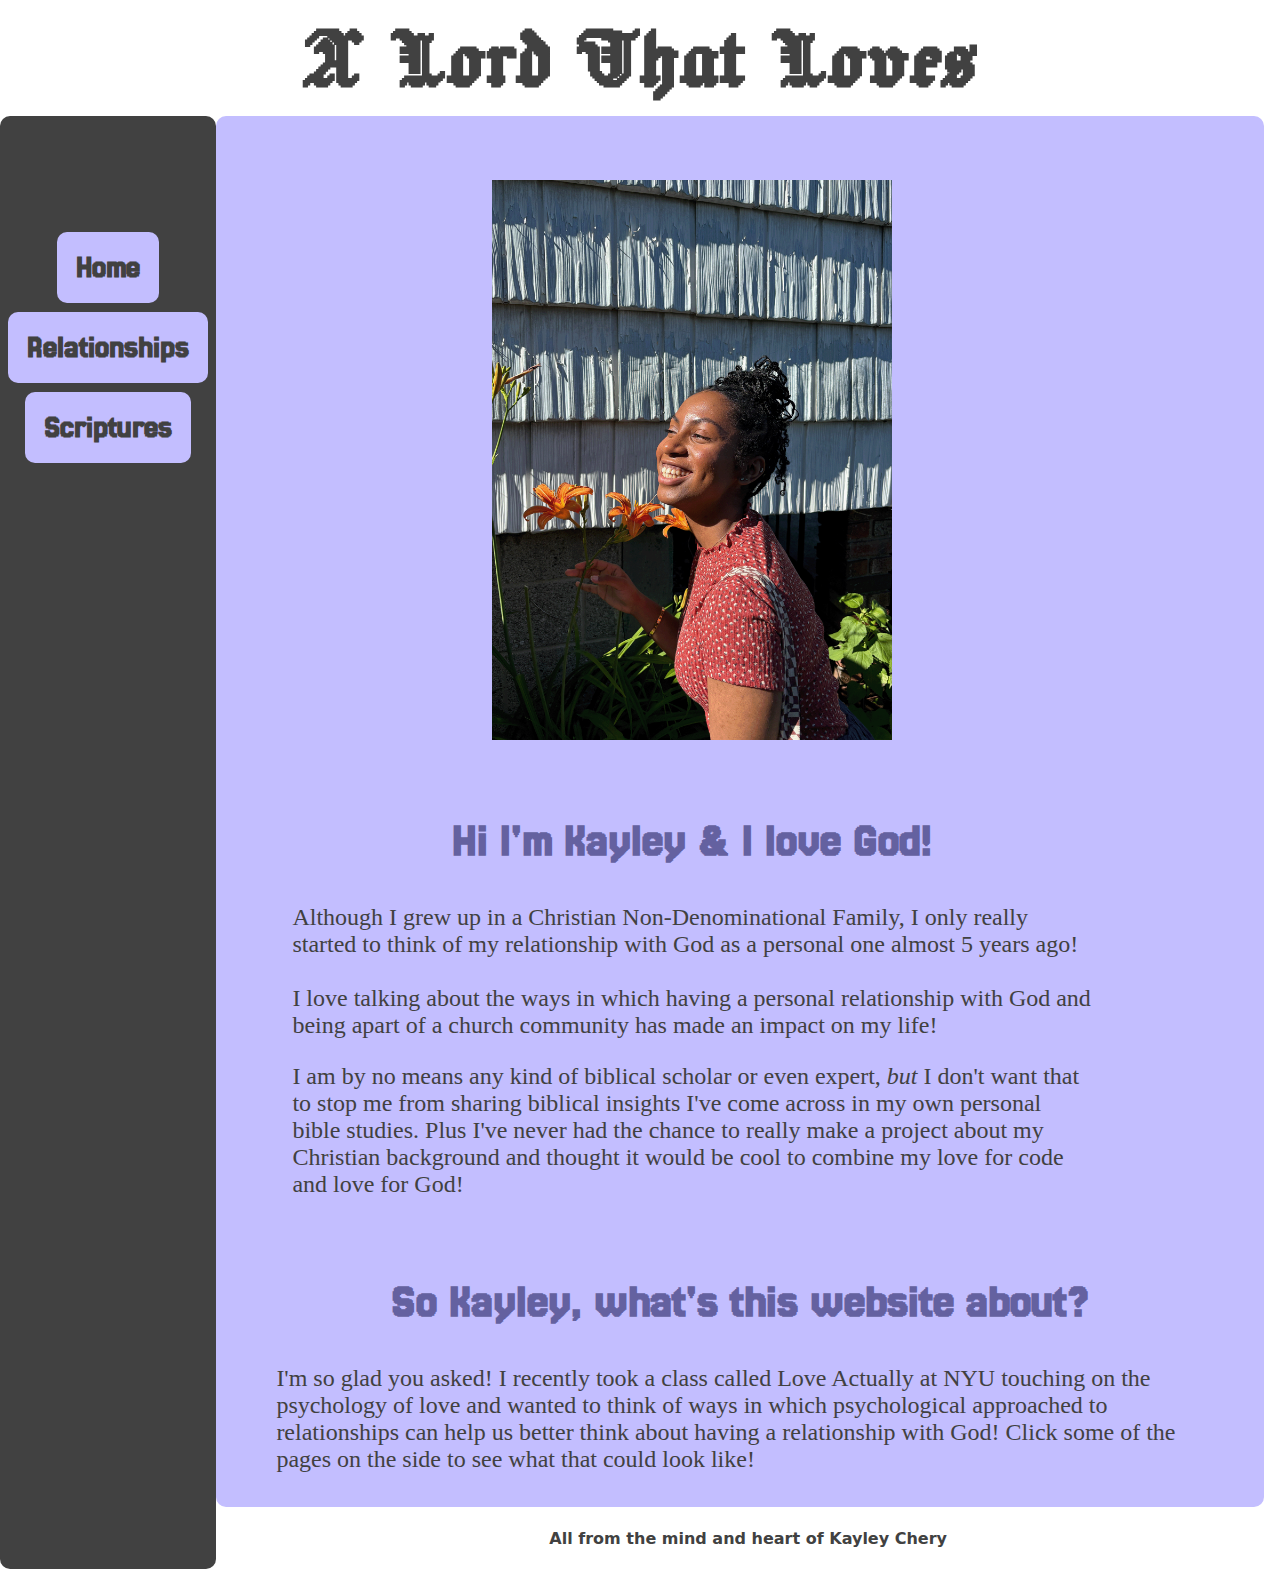
<file: index.html>
<!DOCTYPE html>
<html lang="en">
    <head>
        <meta charset="UTF-8">
        <title>A Lord That Loves</title>
        <link rel="stylesheet" href="styles.css">
        <link rel="preconnect" href="https://fonts.googleapis.com">
        <link href="https://fonts.googleapis.com/css2?family=Jacquard+24&family=Jersey+25&family=Open+Sans:ital,wght@0,300..800;1,300..800&display=swap" rel="stylesheet">
        <link rel="icon" href="cursor.png" type="image/x-icon">
        <meta name="viewport" content="width=device-width, initial-scale=1.0">
    </head>

    <body>
        <div class="container">
            <header>
                <h1><a id = "title" href="/index.html">A Lord That Loves</a></h1>
                
            </header>

            <nav>
                <h2 id="message"><span id="timeofhour">hi</span></h2>
                <div class = "nav-display">
                    <svg width="60" height="35"  fill="none" onClick = "mobileNav()">
                        <line x1="10" y1="14" x2="50" y2="14" stroke="#373502" stroke-width="5" stroke-linecap="round" />
                        <line x1="10" y1="22" x2="50" y2="22" stroke="#373502" stroke-width="5" stroke-linecap="round"/>
                        <line x1="10" y1="30" x2="50" y2="30" stroke="#373502" stroke-width="5" stroke-linecap="round"/>
                    </svg>

                </div>

                <div class ="links">
                    <h3><a href = "index.html">Home</a></h3>
                    <h3><a href = "content.html">Relationships</a></h3>
                    <h3><a href = "scriptures.html">Scriptures</a></h3>
                </div>
            </nav>

            <main>
                <div class="flex-container">
                    <div>
                        <img 
                            id = "homePhoto"
                            src="/images/main/me-1500.png" 
                            alt="A photo of Kayley grinning ear to ear"
                            width="400" 
                            height="auto" 
                            srcset="./images/main/me-3000.png 2x, ./images/main/me-4500.png 3x">
                            
                    </div>
                    
                    <div>
                        <h2>Hi I'm Kayley & I love God!</h2>
                        <p>Although I grew up in a Christian Non-Denominational Family, I only really started to think of my relationship with God as a personal one almost 5 years ago! <br> <br>I love talking about the ways in which having a personal relationship with God and being apart of a church community has made an impact on my life!</p>
                        <p>I am by no means any kind of biblical scholar or even expert, <i>but</i> I don't want that to stop me from sharing biblical insights I've come across in my own personal bible studies. Plus I've never had the chance to really make a project about my Christian background and thought it would be cool to combine my love for code and love for God!</p>
                    </div>
                        
                    <h2>So Kayley, what's this website about?</h2>
                    <p>I'm so glad you asked! I recently took a class called Love Actually at NYU touching on the psychology of love and wanted to think of ways in which psychological approached to relationships can help us better think about having a relationship with God! Click some of the pages on the side to see what that could look like!</p>
                    
                        
                       
                </div>
            </main>
        
            <footer>
                <h4>All from the mind and heart of Kayley Chery  </h4>
            </footer>

        </div>
        <!--
        <script>
            // 1. create variable to store current hour (0-23)
            let hour = new Date().getHours();
            let minute = new Date().getMinutes();
            console.log("Hours: ", hour, minute);
                

            // 2. Create DOM queries 
            // - element with id "timeofday" -> to provide the time of day
            // - element with id "message" -> to update message
            // - body element -> to change background color
           
            let message = document.getElementById("message");
            let background = document.querySelector("body");
            let timeofhour = document.getElementById("timeofhour");

            // 3. center-align the heading using javascript
            message.style.textAlign = "center";

            // 4. Write conditional logic
            // if daytime (hour is between 6 and 18)

            function clock() {
                let minute = new Date().getMinutes();
                let hour = new Date().getHours(); // re-capture current hour in case it changed

                if (hour <= 11) {
                    timeofhour.textContent = (hour + 1) + ":" + (minute < 10 ? "0" + minute : minute);
                } 
                
                else {
                    timeofhour.textContent = (hour - 12) + ":" + (minute < 10 ? "0" + minute : minute);
                }
                console.log("hi");
            }
            clock();
            setInterval(clock, 100);
        </script>
        -->
    </body>
    <script src="script.js"></script>
</html>
</file>
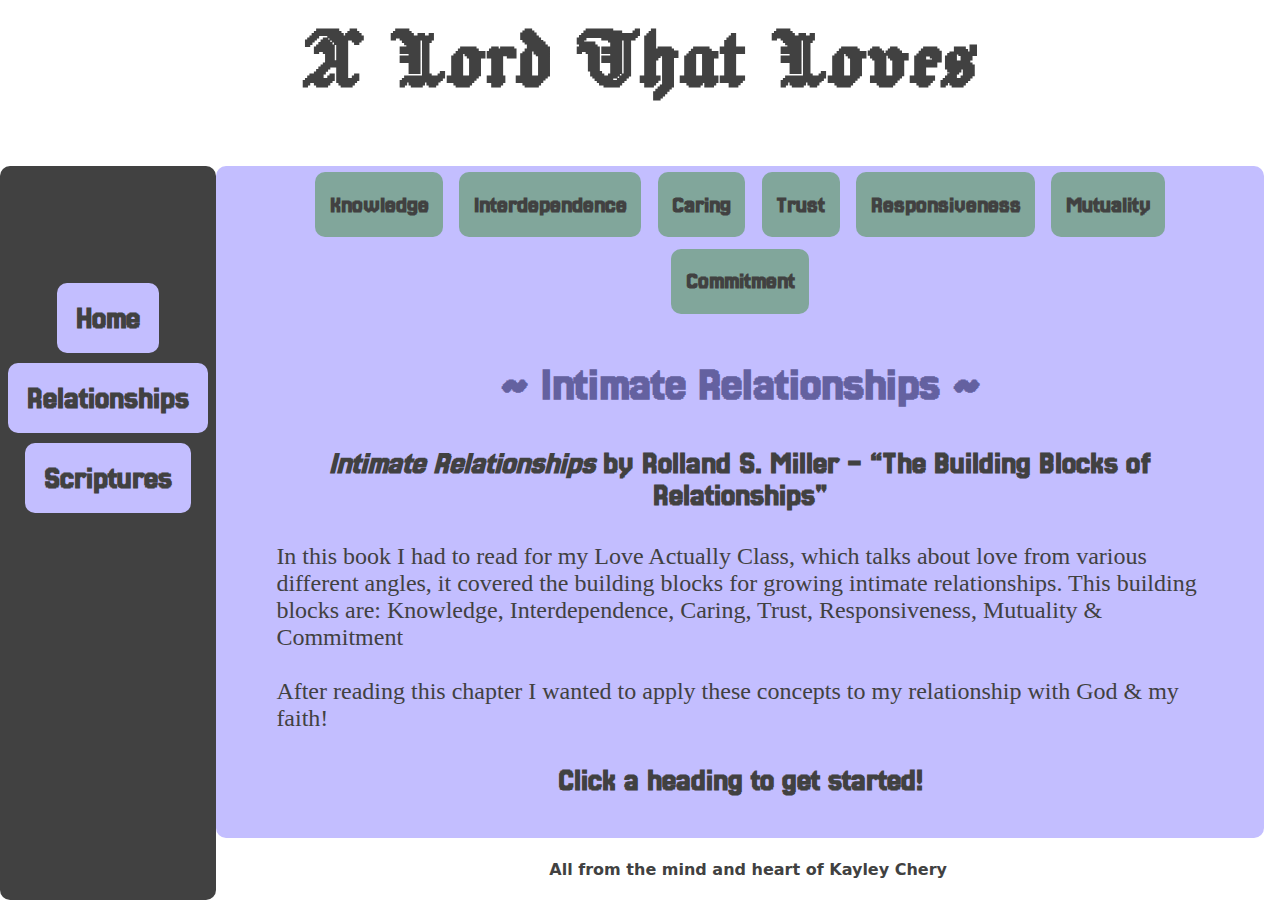
<file: content.html>
<!DOCTYPE html>
<html lang="en">
    <head>
        <meta charset="UTF-8">
        <title>A Lord That Loves</title>
        <link rel="stylesheet" href="styles.css">
        <link rel="preconnect" href="https://fonts.googleapis.com">
        <link href="https://fonts.googleapis.com/css2?family=Jacquard+24&family=Jersey+25&family=Open+Sans:ital,wght@0,300..800;1,300..800&display=swap" rel="stylesheet">
        <link rel="icon" href="cursor.png" type="image/x-icon">
        <meta name="viewport" content="width=device-width, initial-scale=1.0">
    </head>

    <body>
        <div class="container">
            <header>
                <h1><a id = "title" href="/index.html">A Lord That Loves</a></h1>
                
            </header>

            <nav>
                <h2 id="message"><span id="timeofhour">hi</span></h2>
                <div class = "nav-display">
                    <svg width="60" height="35"  fill="none" onClick = "mobileNav()">
                        <line x1="10" y1="14" x2="50" y2="14" stroke="#373502" stroke-width="5" stroke-linecap="round" />
                        <line x1="10" y1="22" x2="50" y2="22" stroke="#373502" stroke-width="5" stroke-linecap="round"/>
                        <line x1="10" y1="30" x2="50" y2="30" stroke="#373502" stroke-width="5" stroke-linecap="round"/>
                    </svg>

                </div>
                
                
                

                <div class ="links">
                    <h3><a href = "index.html">Home</a></h3>
                    <h3><a href = "content.html">Relationships</a></h3>
                    <h3><a href = "scriptures.html">Scriptures</a></h3>
                </div>
            </nav>


            <main>
                
                <div class="flex-container">  
                
                    
                    <section class = "relationship-headings">
                        <h3 onclick="knowledge()">Knowledge</h3>
                        <h3 onclick="interdependence()">Interdependence</h3>
                        <h3 onclick="caring()">Caring</h3>
                        <h3 onclick="trust()">Trust</h3>
                        <h3 onclick= "responsiveness()" > Responsiveness</h3>
                        <h3 onclick="mutuality()">Mutuality</h3>
                        <h3 onclick="commitment()">Commitment</h3>
                    </section>
                    <h2 id = "heading" style = "display: block;"> ~ Intimate Relationships ~ </h2>
                    
                    <h3 id = "blurb"><em>Intimate
                        Relationships</em> by Rolland S. Miller
                        - “The
                        Building Blocks of
                        Relationships"</h3>
                        
                    <p id = "paragraph">In this book I had to read for my Love Actually Class, which talks about love from various different angles, it covered the building blocks for growing intimate relationships. This building blocks are: Knowledge, Interdependence, Caring, Trust, Responsiveness, Mutuality & Commitment<br> <br> After reading this chapter I wanted to apply these concepts to my relationship with God & my faith!</p>

                    <h3 id = "scriptures_header">Click a heading to get started!</h3>

                    <p id = "scriptures"> </p>
                </div>
            </main>
        
            <footer>
                <h4>All from the mind and heart of Kayley Chery  </h4>
            </footer>

        </div>
    </body>
    <script src="script.js"></script>
</html>
</file>
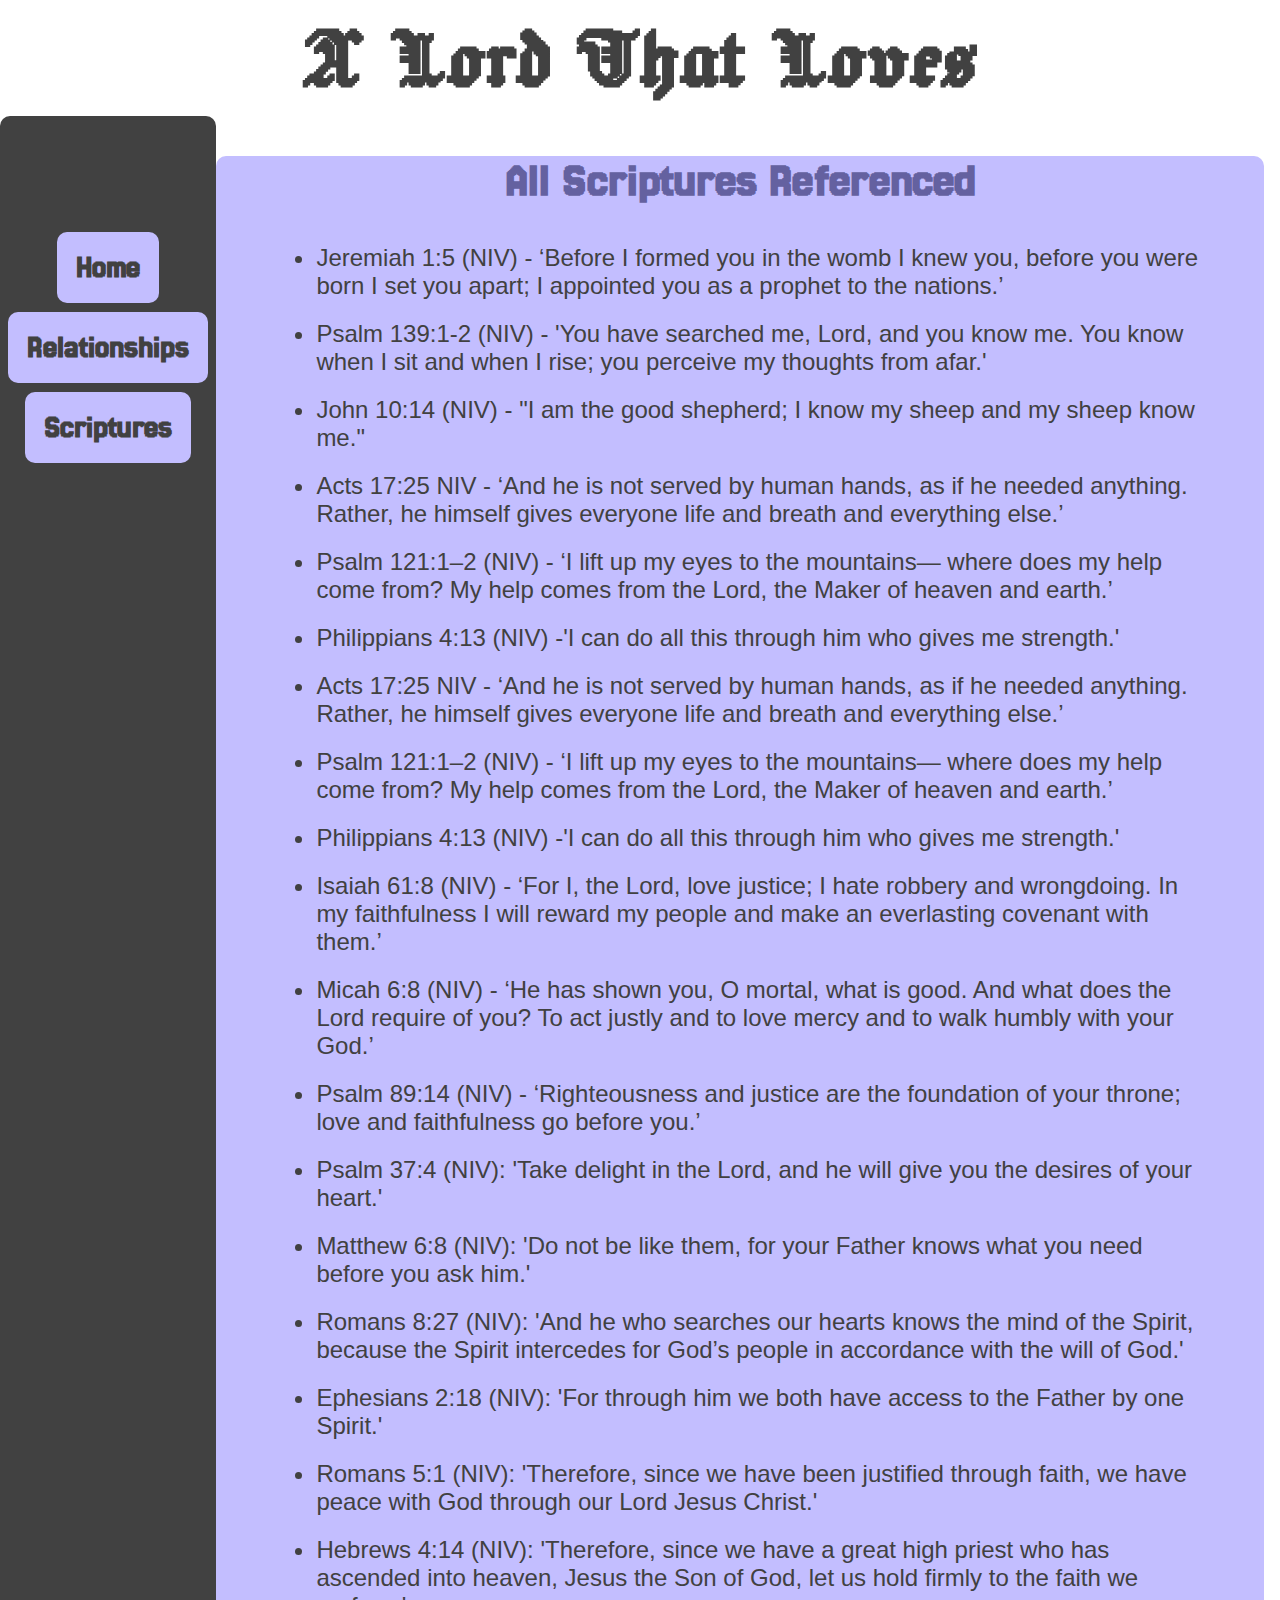
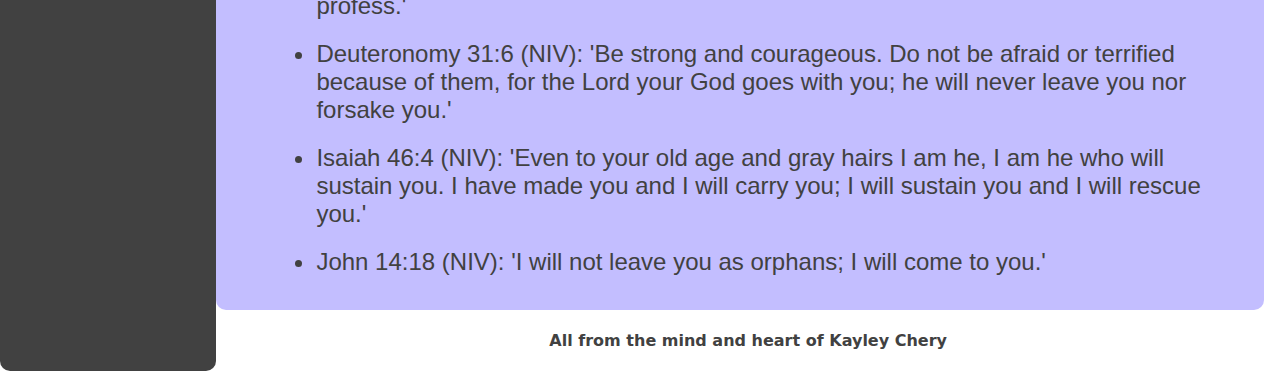
<file: scriptures.html>
<!DOCTYPE html>
<html lang="en">
    <head>
        <meta charset="UTF-8">
        <title>A Lord That Loves</title>
        <link rel="stylesheet" href="styles.css">
        <link rel="preconnect" href="https://fonts.googleapis.com">
        <link href="https://fonts.googleapis.com/css2?family=Jacquard+24&family=Jersey+25&family=Open+Sans:ital,wght@0,300..800;1,300..800&display=swap" rel="stylesheet">
        <link rel="icon" href="cursor.png" type="image/x-icon">
        <meta name="viewport" content="width=device-width, initial-scale=1.0">
    </head>

    <body>
        <div class="container">
            <header>
                <h1><a id = "title" href="/index.html">A Lord That Loves</a></h1>
                
            </header>

            <nav>
                <h2 id="message"><span id="timeofhour">hi</span></h2>
                <div class = "nav-display">
                    <svg width="60" height="35"  fill="none" onClick = "mobileNav()">
                        <line x1="10" y1="14" x2="50" y2="14" stroke="#373502" stroke-width="5" stroke-linecap="round" />
                        <line x1="10" y1="22" x2="50" y2="22" stroke="#373502" stroke-width="5" stroke-linecap="round"/>
                        <line x1="10" y1="30" x2="50" y2="30" stroke="#373502" stroke-width="5" stroke-linecap="round"/>
                    </svg>

                </div>
                
                
                

                <div class ="links">
                    <h3><a href = "index.html">Home</a></h3>
                    <h3><a href = "content.html">Relationships</a></h3>
                    <h3><a href = "scriptures.html">Scriptures</a></h3>
                </div>
            </nav>


            <main>
                
                <div class="flex-container">
                    <h2 id = "heading">All Scriptures Referenced</h2>
                    <ul>
                        <li>Jeremiah 1:5 (NIV) - ‘Before I formed you in the womb I knew you, before you were born I set you apart; I appointed you as a prophet to the nations.’</li>
                        <li>Psalm 139:1-2 (NIV) - 'You have searched me, Lord, and you know me. You know when I sit and when I rise; you perceive my thoughts from afar.'</li>
                        <li>John 10:14 (NIV) - "I am the good shepherd; I know my sheep and my sheep know me."</li>
                        <li>Acts 17:25 NIV - ‘And he is not served by human hands, as if he needed anything. Rather, he himself gives everyone life and breath and everything else.’ </li>
                        <li>Psalm 121:1–2 (NIV) - ‘I lift up my eyes to the mountains— where does my help come from? My help comes from the Lord, the Maker of heaven and earth.’</li>
                        <li>Philippians 4:13 (NIV) -'I can do all this through him who gives me strength.'</li>
                        <li>Acts 17:25 NIV - ‘And he is not served by human hands, as if he needed anything. Rather, he himself gives everyone life and breath and everything else.’ </li>
                        <li>Psalm 121:1–2 (NIV) - ‘I lift up my eyes to the mountains— where does my help come from? My help comes from the Lord, the Maker of heaven and earth.’</li>
                        <li>Philippians 4:13 (NIV) -'I can do all this through him who gives me strength.'</li> 
                        <li> Isaiah 61:8 (NIV) - ‘For I, the Lord, love justice; I hate robbery and wrongdoing. In my faithfulness I will reward my people and make an everlasting covenant with them.’ </li>
                        <li>Micah 6:8 (NIV) - ‘He has shown you, O mortal, what is good. And what does the Lord require of you? To act justly and to love mercy and to walk humbly with your God.’</li>
                        <li>Psalm 89:14 (NIV) - ‘Righteousness and justice are the foundation of your throne; love and faithfulness go before you.’ </li> 
                        <li>Psalm 37:4 (NIV): 'Take delight in the Lord, and he will give you the desires of your heart.'</li>
                        <li>Matthew 6:8 (NIV): 'Do not be like them, for your Father knows what you need before you ask him.'</li>
                        <li>Romans 8:27 (NIV): 'And he who searches our hearts knows the mind of the Spirit, because the Spirit intercedes for God’s people in accordance with the will of God.'</li>
                        <li>Ephesians 2:18 (NIV): 'For through him we both have access to the Father by one Spirit.'</li>
                        <li>Romans 5:1 (NIV): 'Therefore, since we have been justified through faith, we have peace with God through our Lord Jesus Christ.'</li>
                        <li>Hebrews 4:14 (NIV): 'Therefore, since we have a great high priest who has ascended into heaven, Jesus the Son of God, let us hold firmly to the faith we profess.'</li>
                        <li>Deuteronomy 31:6 (NIV): 'Be strong and courageous. Do not be afraid or terrified because of them, for the Lord your God goes with you; he will never leave you nor forsake you.'</li>
                        <li>Isaiah 46:4 (NIV): 'Even to your old age and gray hairs I am he, I am he who will sustain you. I have made you and I will carry you; I will sustain you and I will rescue you.'</li>
                        <li>John 14:18 (NIV): 'I will not leave you as orphans; I will come to you.'</li>
                    </ul>
                </div>
            </main>
        
            <footer>
                <h4>All from the mind and heart of Kayley Chery  </h4>
            </footer>

        </div>
    </body>
    <script src="script.js"></script>
</html>
</file>
<file: styles.css>
html {
    /* Aside from the headers, all the text on the webpage is in Arial*/
    font-family: Arial, Helvetica, sans-serif;

    /* Website background color is beige*/
    background-color: white;

    /* Text unless otherwise specified is a dark forest green*/
    color: #414141;
    
}

/* changes the color of the svg that's there to hover over to reveal the menu in the mobile view*/
svg:hover line{
    stroke:  #81A69B;
}
body{
    cursor: url('cursor.png'), auto; /* Replace 'path/to/your/image.png' with the actual path */
    text-align: center;
}

body, h1, header {
    /* No margins or paddings defaulted*/
    margin: 0;
    padding: 0;
}

h1 {
    /* All h1 text is in the custom */
    font-family: "Jacquard 24", system-ui;
    font-size: 6em;
    text-align: center;
    padding: 10px;
   
}

h2 {
    font-family: "Jersey 25", sans-serif;
    font-size: 3em;
    color: #6461A0;
    text-align: center;
    line-height: 1;
}

h3 {
    font-family: "Jersey 25", sans-serif;
    font-size: 2em;
    padding-top: 0px;
    
} 

h3 a {
    background-color:#C3BEFF;
    padding: 0.6em;
    border-radius: 10px;
    margin: 0.25em;
    line-height: 1.5em;;
}

h4 {
    font-family: "Boldonse", system-ui;
}

p{
    font-size: 1.5em;
    text-align: left;
    font-family: 'Lucida Sans', 'Lucida Sans Regular', 'Lucida Grande', 'Lucida Sans Unicode', 'Geneva', 'Verdana, sans-serif';

}
h1, h3, h4, p, header {
    color: #414141;
}
#title {
    color: #414141;
}

svg {
    position: relative;
}

img{
    margin-left: auto;
    margin-right: auto;
    justify-content: center;
    margin-top: 3em;
}
a {
    text-decoration: none;
    color: #414141;
}

a:hover{
   background-color: #81A69B;
}

a:active{
    color: white;
}

ul {
    font-size: 1.5em;
    text-align: left;
}

ul li {
    margin-bottom: 20px;
}

header {
    text-align: center;
}
.container {
    display: grid;
    grid-template-areas: 
      "header header " 
      "nav main"
      "nav footer"  ;
    grid-template-rows: 1fr 4fr;
    grid-template-columns: 0.8fr 4fr;
    height: 100vh;
}

.boldonse-regular {
    font-family: "Boldonse", system-ui;
    font-weight: 400;
    font-style: normal;
}

.flex-container {
    text-align: center;
    background-color: #C3BEFF;
    border-radius: 10px;
    padding-left: 60px;
    padding-right: 60px;
    padding-bottom: 10px ;

    text-align: center;
   
}

.relationship-headings h3{
    display: inline-flex;
    flex-wrap: wrap;
    background-color: #81A69B;
    padding: 0.6em;
    border-radius: 10px;
    margin: 0.25em;
    line-height: 1.5em;;
    font-size: x-large;

}
.relationship-headings h3:hover{
    display: inline-flex;
    flex-wrap: wrap;
    background-color: #81A69B;
    opacity: 0.5;
}

.selected {
    background-color: #ffef99; /* or any color you want */
    transition: background-color 0.3s ease;
}

.flex-container > div {
    /*
    line-height: 15px;
    font-size: 15px;
    */
    flex: 1; /* Distributes space evenly */
    max-width: 800px;
    min-width: 300px; /* Prevents content from shrinking too much */
    padding: 1em;
    text-align: center;
}
  
.flex-container img {
    max-width: 70%; /* Makes image responsive */
    height: auto; /* Maintains aspect ratio */
   
}


header , main, nav, footer{
    border-radius: 10px;
}

header {
    grid-area: header;
    color: #414141;
    position: sticky;

    
}

main {
    grid-area: main;
    padding-right: 1em;
}

main a {
    color:#6461A0;
}

nav {
    grid-area: nav;
    color: #414141;
    position: sticky;
    text-align: center;
    top: 0;
    background-color: rgba(255, 255, 255, 0.8);
    background-color:#414141;
    
}

nav h2 {
    color: #414141;
}
footer {
    grid-area: footer;
    /*background-color: lightgray;*/
    text-align: center;
}

/*on web view, the nav icon for the model view is hidden*/
.nav-display{
    display: none;
}

/*on the web view, the nav bar is shown*/
.links {
    display: block;
}



/* TABLET media queries*/
@media (max-width: 768px){
    
    .container {
            display: grid;
            grid-template-columns: auto;
            grid-template-rows: 1fr 1fr  auto  auto ;
            grid-template-areas:
            "header  header"
            "nav nav"
            "main main"
            "footer  footer";
            padding: 0px;
    }

    /*on the tablet view, the nav bar icon for mobile is hidden*/
    .nav-display{
        display: none;
    }

    #message{
        display: none;
    }
    /*on tablet view, the nav bar links are visible*/
    .links {
        display: inline;
    }
    
    h1 {
        font-size: 5em;
    }

    h2 {
        font-size: 3em;
    }

    h3 {
        font-size: 2em;
    }

    p{
        font-size: 1em;
    }

  

    nav h3 {
        display: inline-block;
    }

    main {
        padding: 10px;
    }

    .flex-container img {
        width: min-content; /* Makes image responsive */
        height: auto; /* Maintains aspect ratio */
            
    }
    
}


/* MOBILE media queries*/
@media (max-width: 480px){
    .container {
        display: grid;
        grid-template-columns: auto;
        grid-template-rows: 1fr 1fr  auto  auto ;
        grid-template-areas:
        "header"
        "nav"
        "main"
        "footer";
    }

    /*on mobile view, the nav bar icon is visible*/
    .nav-display{
        display: inline;
    }
    /*on the mobile view, the nav bar links are not shown unless the nav bar icon is toggled*/
    .links{
        display:none;
    }


    h1 {
        font-size: 3em;
    }

    h2 {
        font-size: 2.5em;
    }

    h3 {
        font-size: 2em;
    }

    p{
        font-size: 1.2em;
    }


    nav h3 {
        display: inline-block;
    }

    main {
        padding: 10px;
    }

    nav {
        padding: 0px;
    }
    
    .flex-container img {
        width: min-content; /* Makes image responsive */
        height: auto; /* Maintains aspect ratio */
            
    }
   
}

/* Website Made for Light Mode so color specification is for dark mode */
/* Dark Mode */
@media (prefers-color-scheme: dark){
    html {
        background-color: #414141;
    }
    h1 {
        color: white;
    }
    
    h4, h5, h6, th, p, ul, li, ol, td {
       color:  #414141;
    }

    h2 {
        display: inline-flex;
        padding: 0.5em;
        border-radius: 10px;
        
    }
    svg line{
        stroke: white
    }

    #title {
        color: white;
    }

    footer h4{
        color: white;
    }

    #message {
        color: white;
    }

}
</file>
